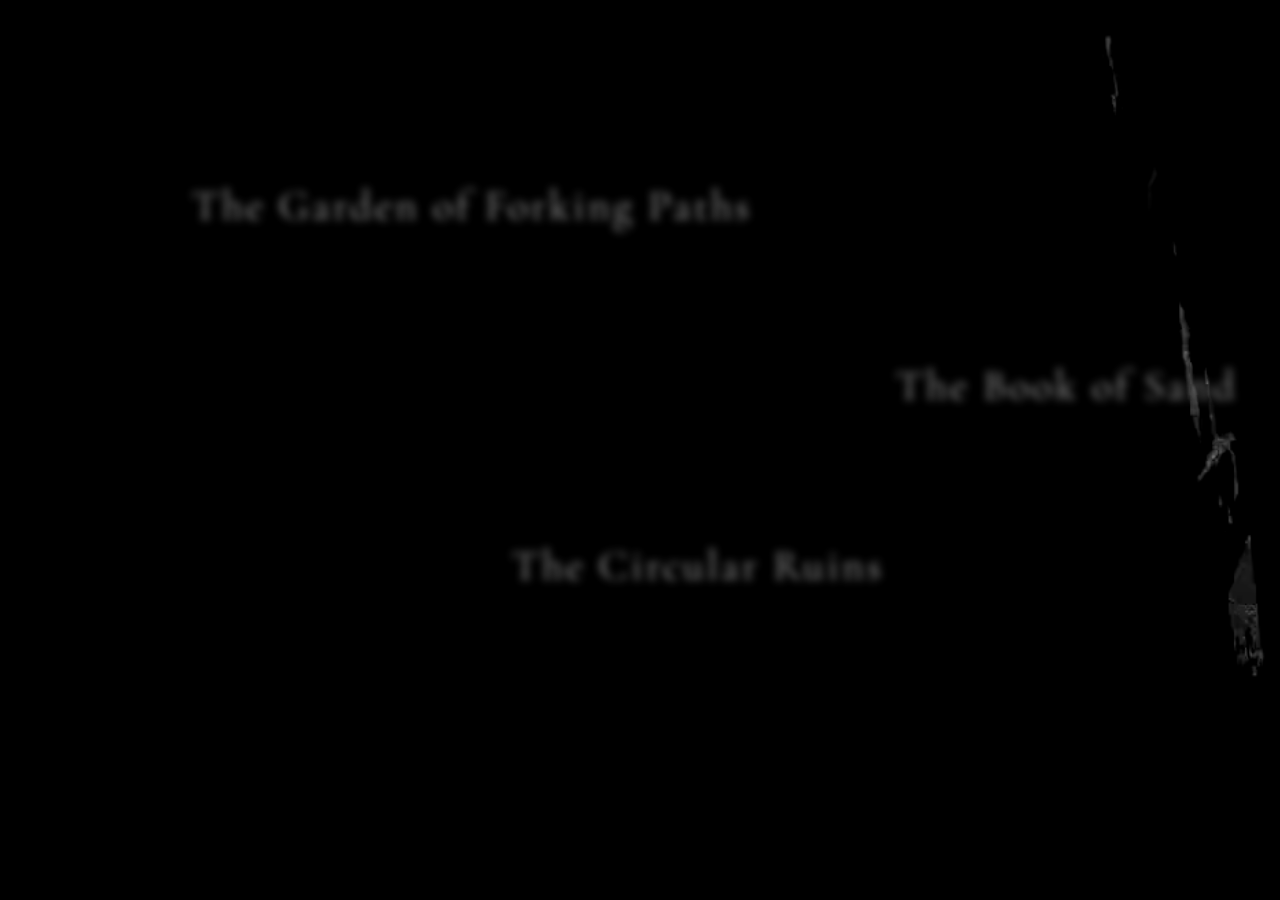
<file: index.html>
<!DOCTYPE html>
<html>
<head>
    <meta charset="UTF-8">
    <title>The Non-linear Space</title>

    <link href="https://fonts.googleapis.com/css2?family=Cormorant+Garamond:wght@300;500&display=swap" rel="stylesheet">

    <link rel="stylesheet" href="style.css">
</head>

<body>

    <a href="garden.html" class="tag tag1">The Garden of Forking Paths</a>
    <a href="circular.html" class="tag tag2">The Circular Ruins</a>
    <a href="sand.html" class="tag tag3">The Book of Sand</a>

</body>
</html>
</file>
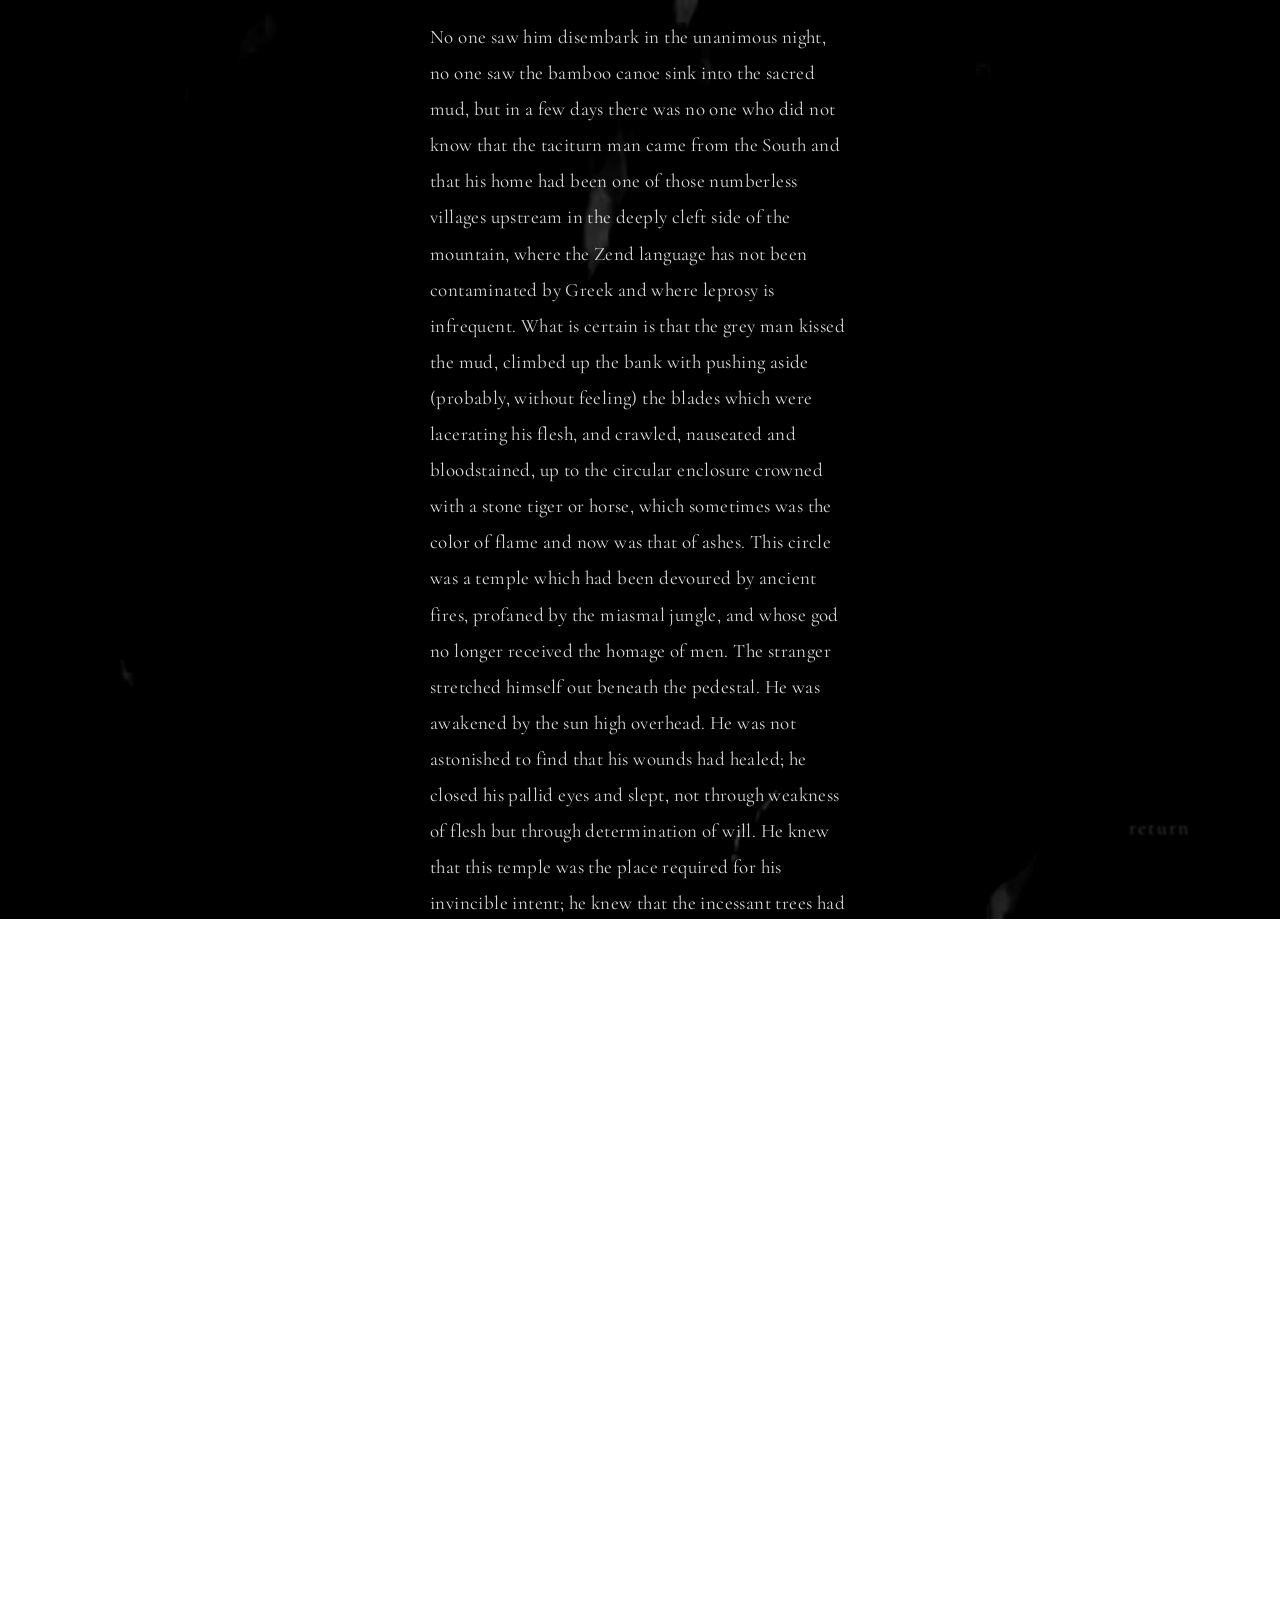
<file: circular.html>
<!DOCTYPE html>
<html lang="en">
<head>
<meta charset="UTF-8">
<title>The book of sand</title>
<link href="https://fonts.googleapis.com/css2?family=Cormorant+Garamond:wght@300;400&display=swap" rel="stylesheet">
<link rel="stylesheet" href="circular.css">
</head>
<body>

<div class="story-wrapper">
    <div class="story-track">
        <div class="story">
            <p>No one saw him disembark in the unanimous night, no one saw the bamboo canoe sink into the sacred mud, but in a few days there was no one who did not know that the taciturn man came from the South and that his home had been one of those numberless villages upstream in the deeply cleft side of the mountain, where the Zend language has not been contaminated by Greek and where leprosy is infrequent. What is certain is that the grey man kissed the mud, climbed up the bank with pushing aside (probably, without feeling) the blades which were lacerating his flesh, and crawled, nauseated and bloodstained, up to the circular enclosure crowned with a stone tiger or horse, which sometimes was the color of flame and now was that of ashes. This circle was a temple which had been devoured by ancient fires, profaned by the miasmal jungle, and whose god no longer received the homage of men. The stranger stretched himself out beneath the pedestal. He was awakened by the sun high overhead. He was not astonished to find that his wounds had healed; he closed his pallid eyes and slept, not through weakness of flesh but through determination of will. He knew that this temple was the place required for his invincible intent; he knew that the incessant trees had not succeeded in strangling the ruins of another propitious temple downstream which had once belonged to gods now burned and dead; he knew that his immediate obligation was to dream. Toward midnight he was awakened by the inconsolable shriek of a bird. Tracks of bare feet, some figs and a jug warned him that the men of the region had been spying respectfully on his sleep, soliciting his protection or afraid of his magic. He felt a chill of fear, and sought out a sepulchral niche in the dilapidated wall where he concealed himself among unfamiliar leaves.</p>
            <p>The purpose which guided him was not impossible, though supernatural. He wanted to dream a man; he wanted to dream him in minute entirety and impose him on reality. This magic project had exhausted the entire expanse of his mind; if someone had asked him his name or to relate some event of his former life, he would not have been able to give an answer. This uninhabited, ruined temple suited him, for it is contained a minimum of visible world; the proximity of the workmen also suited him, for they took it upon themselves to provide for his frugal needs. The rice and fruit they brought him were nourishment enough for his body, which was consecrated to the sole task of sleeping and dreaming.</p>
            <p>At first, his dreams were chaotic; then in a short while they became dialectic in nature. The stranger dreamed that he was in the center of a circular amphitheater which was more or less the burnt temple; clouds of taciturn students filled the tiers of seats; the faces of the farthest ones hung at a distance of many centuries and as high as the stars, but their features were completely precise. The man lectured his pupils on anatomy, cosmography, and magic: the faces listened anxiously and tried to answer understandingly, as if they guessed the importance of that examination which would redeem one of them from his condition of empty illusion and interpolate him into the real world. Asleep or awake, the man thought over the answers of his phantoms, did not allow himself to be deceived by imposters, and in certain perplexities he sensed a growing intelligence. He was seeking a soul worthy of participating in the universe.</p>
            <p>After nine or ten nights he understood with a certain bitterness that he could expect nothing from those pupils who accepted his doctrine passively, but that he could expect something from those who occasionally dared to oppose him. The former group, although worthy of love and affection, could not ascend to the level of individuals; the latter pre-existed to a slightly greater degree. One afternoon (now afternoons were also given over to sleep, now he was only awake for a couple hours at daybreak) he dismissed the vast illusory student body for good and kept only one pupil. He was a taciturn, sallow boy, at times intractable, and whose sharp features resembled of those of his dreamer. The brusque elimination of his fellow students did not disconcert him for long; after a few private lessons, his progress was enough to astound the teacher. Nevertheless, a catastrophe took place. One day, the man emerged from his sleep as if from a viscous desert, looked at the useless afternoon light which he immediately confused with the dawn, and understood that he had not dreamed. All that night and all day long, the intolerable lucidity of insomnia fell upon him. He tried exploring the forest, to lose his strength; among the hemlock he barely succeeded in experiencing several short snatchs of sleep, veined with fleeting, rudimentary visions that were useless. He tried to assemble the student body but scarcely had he articulated a few brief words of exhortation when it became deformed and was then erased. In his almost perpetual vigil, tears of anger burned his old eyes.</p>
            <p>He understood that modeling the incoherent and vertiginous matter of which dreams are composed was the most difficult task that a man could undertake, even though he should penetrate all the enigmas of a superior and inferior order; much more difficult than weaving a rope out of sand or coining the faceless wind. He swore he would forget the enormous hallucination which had thrown him off at first, and he sought another method of work. Before putting it into execution, he spent a month recovering his strength, which had been squandered by his delirium. He abandoned all premeditation of dreaming and almost immediately succeeded in sleeping a reasonable part of each day. The few times that he had dreams during this period, he paid no attention to them. Before resuming his task, he waited until the moon's disk was perfect. Then, in the afternoon, he purified himself in the waters of the river, worshiped the planetary gods, pronounced the prescribed syllables of a mighty name, and went to sleep. He dreamed almost immediately, with his heart throbbing.</p>
            <p>He dreamed that it was warm, secret, about the size of a clenched fist, and of a garnet color within the penumbra of a human body as yet without face or sex; during fourteen lucid nights he dreampt of it with meticulous love. Every night he perceived it more clearly. He did not touch it; he only permitted himself to witness it, to observe it, and occasionally to rectify it with a glance. He perceived it and lived it from all angles and distances. On the fourteenth night he lightly touched the pulmonary artery with his index finger, then the whole heart, outside and inside. He was satisfied with the examination. He deliberately did not dream for a night; he took up the heart again, invoked the name of a planet, and undertook the vision of another of the principle organs. Within a year he had come to the skeleton and the eyelids. The innumerable hair was perhaps the most difficult task. He dreamed an entire man--a young man, but who did not sit up or talk, who was unable to open his eyes. Night after night, the man dreamt him asleep.</p>
            <p>In the Gnostic cosmosgonies, demiurges fashion a red Adam who cannot stand; as a clumsy, crude and elemental as this Adam of dust was the Adam of dreams forged by the wizard's nights. One afternoon, the man almost destroyed his entire work, but then changed his mind. (It would have been better had he destroyed it.) When he had exhausted all supplications to the deities of earth, he threw himself at the feet of the effigy which was perhaps a tiger or perhaps a colt and implored its unknown help. That evening, at twilight, he dreamt of the statue. He dreamt it was alive, tremulous: it was not an atrocious bastard of a tiger and a colt, but at the same time these two firey creatures and also a bull, a rose, and a storm. This multiple god revealed to him that his earthly name was Fire, and that in this circular temple (and in others like it) people had once made sacrifices to him and worshiped him, and that he would magically animate the dreamed phantom, in such a way that all creatures, except Fire itself and the dreamer, would believe to be a man of flesh and blood. He commanded that once this man had been instructed in all the rites, he should be sent to the other ruined temple whose pyramids were still standing downstream, so that some voice would glorify him in that deserted ediface. In the dream of the man that dreamed, the dreamed one awoke.</p>
            <p>The wizard carried out the orders he had been given. He devoted a certain length of time (which finally proved to be two years) to instructing him in the mysteries of the universe and the cult of fire. Secretly, he was pained at the idea of being seperated from him. On the pretext of pedagogical necessity, each day he increased the number of hours dedicated to dreaming. He also remade the right shoulder, which was somewhat defective. At times, he was disturbed by the impression that all this had already happened . . . In general, his days were happy; when he closed his eyes, he thought: Now I will be with my son. Or, more rarely: The son I have engendered is waiting for me and will not exist if I do not go to him.</p>
            <p>Gradually, he began accustoming him to reality. Once he ordered him to place a flag on a faraway peak. The next day the flag was fluttering on the peak. He tried other analogous experiments, each time more audacious. With a certain bitterness, he understood that his son was ready to be born--and perhaps impatient. That night he kissed him for the first time and sent him off to the other temple whose remains were turning white downstream, across many miles of inextricable jungle and marshes. Before doing this (and so that his son should never know that he was a phantom, so that he should think himself a man like any other) he destroyed in him all memory of his years of apprenticeship.</p>
            <p>His victory and peace became blurred with boredom. In the twilight times of dusk and dawn, he would prostrate himself before the stone figure, perhaps imagining his unreal son carrying out identical rites in other circular ruins downstream; at night he no longer dreamed, or dreamed as any man does. His perceptions of the sounds and forms of the universe became somewhat pallid: his absent son was being nourished by these diminution of his soul. The purpose of his life had been fulfilled; the man remained in a kind of ecstasy. After a certain time, which some chronicles prefer to compute in years and others in decades, two oarsmen awoke him at midnight; he could not see their faces, but they spoke to him of a charmed man in a temple of the North, capable of walking on fire without burning himself. The wizard suddenly remembered the words of the god. He remembered that of all the creatures that people the earth, Fire was the only one who knew his son to be a phantom. This memory, which at first calmed him, ended by tormenting him. He feared lest his son should meditate on this abnormal privilege and by some means find out he was a mere simulacrum. Not to be a man, to be a projection of another man's dreams--what an incomparable humiliation, what madness! Any father is interested in the sons he has procreated (or permitted) out of the mere confusion of happiness; it was natural that the wizard should fear for the future of that son whom he had thought out entrail by entrail, feature by feature, in a thousand and one secret nights.</p>
            <p>His misgivings ended abruptly, but not without certain forewarnings. First (after a long drought) a remote cloud, as light as a bird, appeared on a hill; then, toward the South, the sky took on the rose color of leopard's gums; then came clouds of smoke which rusted the metal of the nights; afterwards came the panic-stricken flight of wild animals. For what had happened many centuries before was repeating itself. The ruins of the sanctuary of the god of Fire was destroyed by fire. In a dawn without birds, the wizard saw the concentric fire licking the walls. For a moment, he thought of taking refuge in the water, but then he understood that death was coming to crown his old age and absolve him from his labors. He walked toward the sheets of flame. They did not bite his flesh, they caressed him and flooded him without heat or combustion. With relief, with humiliation, with terror, he understood that he also was an illusion, that someone else was dreaming him.</p>
        </div>
        <div class="story"></div>
    </div>
</div>

<script>
const wrapper = document.querySelector(".story-wrapper");
const track = document.querySelector(".story-track");
const original = track.querySelector(".story");
const clone = track.querySelectorAll(".story")[1];

clone.innerHTML = original.innerHTML;

let scrollY = 0;
let storyHeight = original.offsetHeight;

let mouseX = 0;
let mouseY = 0;

document.addEventListener("mousemove", (e) => {
    mouseX = (e.clientX / window.innerWidth - 0.5) * 20;
    mouseY = (e.clientY / window.innerHeight - 0.5) * 20;
    updateTransform();
});

wrapper.addEventListener("wheel", (e) => {
    e.preventDefault();
    scrollY += e.deltaY;

    if (scrollY >= storyHeight) scrollY -= storyHeight;
    if (scrollY <= -storyHeight) scrollY += storyHeight;

    updateTransform();
}, {passive:false});

function updateTransform() {
    track.style.transform = `translateY(${-scrollY}px) translate(${mouseX}px, ${mouseY}px)`;
}
</script>
<a href="index.html" class="back-home">return</a>
</body>
</html>
</file>
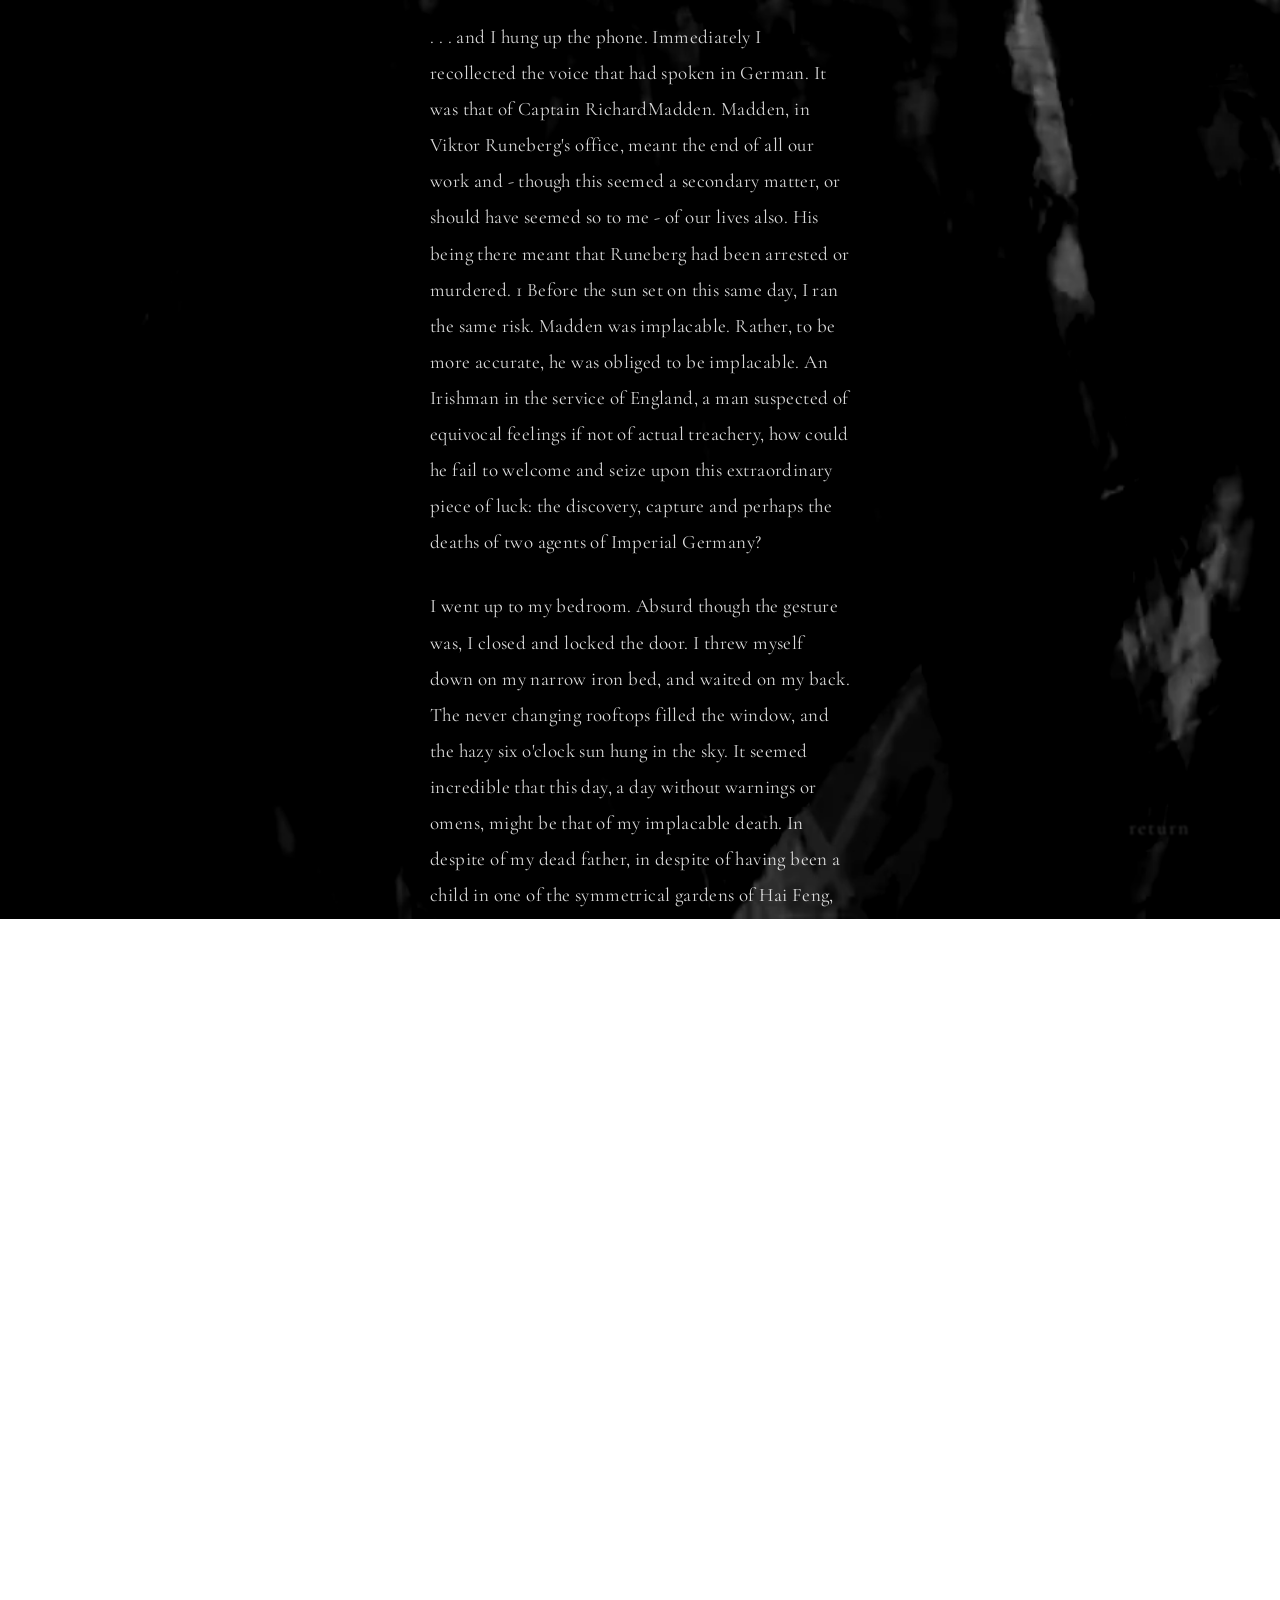
<file: garden.html>
<!DOCTYPE html>
<html lang="en">
<head>
<meta charset="UTF-8">
<title>The book of sand</title>
<link href="https://fonts.googleapis.com/css2?family=Cormorant+Garamond:wght@300;400&display=swap" rel="stylesheet">
<link rel="stylesheet" href="garden.css">
</head>
<body>

<div class="story-wrapper">
    <div class="story-track">
        <div class="story">
            <p>. . . and I hung up the phone. Immediately I recollected the voice that had spoken in German. It was that of Captain RichardMadden. Madden, in Viktor Runeberg's office, meant the end of all our work and - though this seemed a secondary matter, or should have seemed so to me - of our lives also. His being there meant that Runeberg had been arrested or murdered. 1 Before the sun set on this same day, I ran the same risk. Madden was implacable. Rather, to be more accurate, he was obliged to be implacable. An Irishman in the service of England, a man suspected of equivocal feelings if not of actual treachery, how could he fail to welcome and seize upon this extraordinary piece of luck: the discovery, capture and perhaps the deaths of two agents of Imperial Germany? </p>
            <p>I went up to my bedroom. Absurd though the gesture was, I closed and locked the door. I threw myself down on my narrow iron bed, and waited on my back. The never changing rooftops filled the window, and the hazy six o'clock sun hung in the sky. It seemed incredible that this day, a day without warnings or omens, might be that of my implacable death. In despite of my dead father, in despite of having been a child in one of the symmetrical gardens of Hai Feng, was I to die now? </p>
            <p>Then I reflected that all things happen, happen to one, precisely now. Century follows century, and things happen only in the present. There are countless men in the air, on land and at sea, and all that really happens happens to me . . . The almost unbearable memory of Madden's long horseface put an end to these wandering thoughts. </p>
            <p>In the midst of my hatred and terror (now that it no longer matters to me to speak of terror, now that I have outwitted Richard Madden, now that my neck hankers for the hangman's noose), I knew that the fast-moving and doubtless happy soldier did not suspect that I possessed the Secret - the name of the exact site of the new British artillery park on the Ancre. A bird streaked across the misty sky and, absently, I turned it into an airplane and then that airplane into many in the skies of France, shattering the artillery park under a rain of bombs. If only my mouth, before it should be silenced by a bullet, could shout this name in such a way that it could be heard in Germany ... My voice, my human voice, was weak. How could it reach the ear of the Chief? The ear of that sick and hateful man who knew nothing of Runeberg or of me except that we were in Staffordshire. A man who, sitting in his arid Berlin office, leafed infinitely through newspapers, looking in vain for news from us. I said aloud, "I must flee."</p>
            <p>I sat up on the bed, in senseless and perfect silence, as if Madden was already peering at me. Something - perhaps merely a desire to prove my total penury to myself - made me empty out my pockets. I found just what I knew I was going to find. The American watch, the nickel-plated chain and the square coin, the key ring with the useless but compromising keys to Runeberg's office, the notebook, a letter which I decided to destroy at once (and which I did not destroy), a five shilling piece, two single shillings and some pennies, a red and blue pencil, a handkerchief - and a revolver with a single bullet. Absurdly I held it and weighed it in my hand, to give myself courage. Vaguely I thought that a pistol shot can be heard for a great distance. </p>
            <p>In ten minutes I had developed my plan. The telephone directory gave me the name of the one person capable of passing on the information. He lived in a suburb of Fenton, less than half an hour away by train. </p>
            <p>I am a timorous man. I can say it now, now that I have brought my incredibly risky plan to an end. It was not easy to bring about, and I know that its execution was terrible. I did not do it for Germany - no! Such a barbarous country is of no importance to me, particularly since it had degraded me by making me become a spy. Furthermore, I knew an Englishman - a modest man - who, for me, is as great as Goethe. I did not speak with him for more than an hour, but during that time, he was Goethe. </p>
            <p>I carried out my plan because I felt the Chief had some fear of those of my race, of those uncountable forebears whose culmination lies in me. I wished to prove to him that a yellow man could save his armies. Besides, I had to escape the Captain. His hands and voice could, at any moment, knock and beckon at my door. </p>
            <p>Silently, I dressed, took leave of myself in the mirror, went down the stairs, sneaked a look at the quiet street, and went out. The station was not far from my house, but I thought it more prudent to take a cab. I told myself that I thus ran less chance of being recognized. The truth is that, in the deserted street, I felt infinitely visible and vulnerable. I recall that I told the driver to stop short of the main entrance. I got out with a painful and deliberate slowness. </p>
            <p>I was going to the village of Ashgrove, but took a ticket for a station further on. The train would leave in a few minutes, at eight-fifty. I hurried, for the next would not go until half past nine. There was almost no one on the platform. I walked through the carriages. I remember some farmers, a woman dressed in mourning, a youth deep in Tacitus' Annals and a wounded, happy soldier. </p>
            <p>At last the train pulled out. A man I recognized ran furiously, but vainly, the length of the platform. It was Captain Richard Madden. Shattered, trembling, I huddled in the distant corner of the seat, as far as possible from the fearful window. </p>
            <p>From utter terror I passed into a state of almost abject happiness. I told myself that the duel had already started and that I had won the first encounter by besting my adversary in his first attack - even if it was only for forty minutes - by an accident of fate. I argued that so small a victory prefigured a total victory. I argued that it was not so trivial, that were it not for the precious accident of the train schedule, I would be in prison or dead. I argued, with no less sophism, that my timorous happiness was proof that I was man enough to bring this adventure to a successful conclusion. From my weakness I drew strength that never left me. </p>
            <p>I foresee that man will resign himself each day to new abominations, that soon only soldiers and bandits will be left. To them I offer this advice: Whosoever would undertake some atrocious enterprise should act as if it were already accomplished, should impose upon himself a future as irrevocable as the past. </p>
            <p>Thus I proceeded, while with the eyes of a man already dead, I contemplated the fluctuations of the day which would probably be my last, and watched the diffuse coming of night. </p>
            <p>The train crept along gently, amid ash trees. It slowed down and stopped, almost in the middle of a field. No one called the name of a station. "Ashgrove?" I asked some children on the platform. "Ashgrove," they replied. I got out. </p>
            <p>A lamp lit the platform, but the children's faces remained in a shadow. One of them asked me: "Are you going to Dr. Stephen Albert's house?" Without waiting for my answer, another said: "The house is a good distance away but you won't get lost if you take the road to the left and bear to the left at every crossroad." I threw them a coin (my last), went down some stone steps and started along a deserted road. At a slight incline, the road ran downhill. It was a plain dirt way, and overhead the branches of trees intermingled, while a round moon hung low in the sky as if to keep me company. </p>
            <p>For a moment I thought that Richard Madden might in some way have divined my desperate intent. At once I realized that this would be impossible. The advice about turning always to the left reminded me that such was the common formula for finding the central courtyard of certain labyrinths. I know something about labyrinths. Not for nothing am I the greatgrandson of Ts'ui Pen. He was Governor of Yunnan and gave up temporal power to write a novel with more characters than there are in the Hung Lou Meng, and to create a maze in which all men would lose themselves. He spent thirteen years on these oddly assorted tasks before he was assassinated by a stranger. His novel had no sense to it and nobody ever found his labyrinth. </p>
            <p>Under the trees of England I meditated on this lost and perhaps mythical labyrinth. I imagined it untouched and perfect on the secret summit of some mountain; I imagined it drowned under rice paddies or beneath the sea; I imagined it infinite, made not only of eight-sided pavilions and of twisting paths but also of rivers, provinces and kingdoms ... I thought of a maze of mazes, of a sinuous, ever growing maze which would take in both past and future and would somehow involve the stars. </p>
            <p>Lost in these imaginary illusions I forgot my destiny - that of the hunted. For an undetermined period of time I felt myself cut off from the world, an abstract spectator. The hazy and murmuring countryside, the moon, the decline of the evening, stirred within me. Going down the gently sloping road I could not feel fatigue. The evening was at once intimate and infinite. </p>
            <p>The road kept descending and branching off, through meadows misty in the twilight. A high-pitched and almost syllabic music kept coming and going, moving with the breeze, blurred by the leaves and by distance. </p>
            <p>I thought that a man might be an enemy of other men, of the differing moments of other men, but never an enemy of a country: not of fireflies, words, gardens, streams, or the West wind. </p>
            <p>Meditating thus I arrived at a high, rusty iron gate. Through the railings I could see an avenue bordered with poplar trees and also a kind of summer house or pavilion. Two things dawned on me at once, the first trivial and the second almost incredible: the music came from the pavilion and that music was Chinese. That was why I had accepted it fully, without paying it any attention. I do not remember whether there was a bell, a push-button, or whether I attracted attention by clapping my hands. The stuttering sparks of the music kept on. </p>
            <p>But from the end of the avenue, from the main house, a lantern approached; a lantern which alternately, from moment to moment, was crisscrossed or put out by the trunks of the trees; a paper lantern shaped like a drum and colored like the moon. A tall man carried it. I could not see his face for the light blinded me.</p>
            <p>He opened the gate and spoke slowly in my language. </p>
            <p>"I see that the worthy Hsi P'eng has troubled himself to see to relieving my solitude. No doubt you want to see the garden?" </p>
            <p>Recognizing the name of one of our consuls, I replied, somewhat taken aback. </p>
            <p>"The garden?" </p>
            <p>"The garden of forking paths." </p>
            <p>Something stirred in my memory and I said, with incomprehensible assurance: </p>
            <p>"The garden of my ancestor, Ts'ui Pen." </p>
            <p>"Your ancestor? Your illustrious ancestor? Come in." </p>
            <p>The damp path zigzagged like those of my childhood. When we reached the house, </p>
            <p>we went into a library filled with books from both East and West. I recognized some large volumes bound in yellow silk-manuscripts of the Lost Encyclopedia which was edited by the Third Emperor of the Luminous Dynasty. They had never been printed. A phonograph record was spinning near a bronze phoenix. I remember also a rose-glazed jar and yet another, older by many centuries, of that blue color which our potters copied from the Persians . . . </p>
            <p>Stephen Albert was watching me with a smile on his face. He was, as I have said, remarkably tall. His face was deeply lined and he had gray eyes and a gray beard. There was about him something of the priest, and something of the sailor. Later, he told me he had been a missionary in Tientsin before he "had aspired to become a Sinologist." </p>
            <p>We sat down, I upon a large, low divan, he with his back to the window and to a large circular clock. I calculated that my pursuer, Richard Madden, could not arrive in less than an hour. My irrevocable decision could wait. </p>
            <p>"A strange destiny," said Stephen Albert, "that of Ts'ui Pen - Governor of his native province, learned in astronomy, in astrology and tireless in the interpretation of the canonical books, a chess player, a famous poet and a calligrapher. Yet he abandoned all to make a book and a labyrinth. He gave up all the pleasures of oppression, justice, of a well-stocked bed, of banquets, and even of erudition, and shut himself up in the Pavilion of the Limpid Sun for thirteen years. At his death, his heirs found only a mess of manuscripts. The family, as you doubtless know, wished to consign them to the fire, but the executor of the estate - a Taoist or a Buddhist monk - insisted on their publication." </p>
            <p>"Those of the blood of Ts'ui Pen," I replied, "still curse the memory of that monk. Such a publication was madness. The book is a shapeless mass of contradictory rough drafts. I examined it once upon a time: the hero dies in the third chapter, while in the fourth he is alive. As for that other enterprise of Ts'ui Pen ... his Labyrinth . . ." </p>
            <p>"Here is the Labyrinth," Albert said, pointing to a tall, laquered writing cabinet. </p>
            <p>"An ivory labyrinth?" I exclaimed. "A tiny labyrinth indeed . . . !" </p>
            <p>"A symbolic labyrinth," he corrected me. "An invisible labyrinth of time. I, a barbarous Englishman, have been given the key to this transparent mystery. After more than a hundred years most of the details are irrecoverable, lost beyond all recall, but it isn't hard to image what must have happened. At one time, Ts'ui Pen must have said; 'I am going into seclusion to write a book,' and at another, 'I am retiring to construct a maze.' Everyone assumed these were separate activities. No one realized that the book and the labyrinth were one and the same. The Pavilion of the Limpid Sun was set in the middle of an intricate garden. This may have suggested the idea of a physical maze. </p>
            <p>"Ts'ui Pen died. In all the vast lands which once belonged to your family, no one could find the labyrinth. The novel's confusion suggested that it was the labyrinth. </p>
            <p>Two circumstances showed me the direct solution to the problem. First, the curious legend that Ts'ui Pen had proposed to create an infinite maze, second, a fragment of a letter which I discovered." </p>
            <p>Albert rose. For a few moments he turned his back to me. He opened the top drawer in the high black and gilded writing cabinet. He returned holding in his hand a piece of paper which had once been crimson but which had faded with the passage of time: it was rose colored, tenuous, quadrangular. Ts'ui Pen's calligraphy was justly famous. Eagerly, but without understanding, I read the words which a man of my own blood had written with a small brush: "I leave to various future times, but not to all, my garden of forking paths." </p>
            <p>I handed back the sheet of paper in silence. Albert went on: </p>
            <p>"Before I discovered this letter, I kept asking myself how a book could be infinite. I could not imagine any other than a cyclic volume, circular. A volume whose last page would be the same as the first and so have the possibility of continuing indefinitely. I recalled, too, the night in the middle of The Thousand and One Nights when Queen Scheherezade, through a magical mistake on the part of her copyist, started to tell the story of The Thousand and One Nights, with the risk of again arriving at the night upon which she will relate it, and thus on to infinity. I also imagined a Platonic hereditary work, passed on from father to son, to which each individual would add a new chapter or correct, with pious care, the work of his elders. </p>
            <p>"These conjectures gave me amusement, but none seemed to have the remotest application to the contradictory chapters of Ts'ui Pen. At this point, I was sent from Oxford the manuscript you have just seen. </p>
            <p>"Naturally, my attention was caught by the sentence, 'I leave to various future times, but not to all, my garden of forking paths: I had no sooner read this, than I understood. The Garden of Forking Paths was the chaotic novel itself. The phrase 'to various future times, but not to all' suggested the image of bifurcating in time, not in space. Rereading the whole work confirmed this theory. In all fiction, when a man is faced with alternatives he chooses one at the expense of the others. In the almost unfathomable Ts'ui Pen, he chooses - simultaneously - all of them. He thus creates various futures, various times which start others that will in their turn branch out and bifurcate in other times. This is the cause of the contradictions in the novel. </p>
            <p>"Fang, let us say, has a secret. A stranger knocks at his door. Fang makes up his mind to kill him. Naturally there are various possible outcomes. Fang can kill the intruder, the intruder can kill Fang, both can be saved, both can die and so on and so on. In Ts'ui Pen's work, all the possible solutions occur, each one being the point of departure for other bifurcations. Sometimes the pathways of this labyrinth converge. For example, you come to this house; but in other possible pasts you are my enemy; in others my friend. </p>
            <p>"If you will put up with my atrocious pronunciation, I would like to read you a few pages of your ancestor's work." </p>
            <p>His countenance, in the bright circle of lamplight, was certainly that of an ancient, but it shone with something unyielding, even immortal.</p>
            <p>With slow precision, he read two versions of the same epic chapter. In the first, an army marches into battle over a desolate mountain pass. The bleak and somber aspect of the rocky landscape made the soldiers feel that life itself was of little value, and so they won the battle easily. In the second, the same army passes through a palace where a banquet is in progress. The splendor of the feast remained a memory throughout the glorious battle, and so victory followed. </p>
            <p>With proper veneration I listened to these old tales, although perhaps with less admiration for them in themselves than for the fact that they had been thought out by one of my own blood, and that a man of a distant empire had given them back to </p>
            <p>me, in the last stage of a desperate adventure, on a Western island. I remember the final words, repeated at the end of each version like a secret command: "Thus the heroes fought, with tranquil heart and bloody sword. They were resigned to killing and to dying." </p>
            <p>At that moment I felt within me and around me something invisible and intangible pullulating. It was not the pullulation of two divergent, parallel, and finally converging armies, but an agitation more inaccessible, more intimate, prefigured by them in some way. Stephen Albert continued: </p>
            <p>"I do not think that your illustrious ancestor toyed idly with variations. I do not find it believable that he would waste thirteen years laboring over a never ending experiment in rhetoric. In your country the novel is an inferior genre; in Ts'ui Pen's period, it was a despised one. Ts'ui Pen was a fine novelist but he was also a man of letters who, doubtless, considered himself more than a mere novelist. The testimony of his contemporaries attests to this, and certainly the known facts of his life confirm his leanings toward the metaphysical and the mystical. Philosophical conjectures take up the greater part of his novel. I know that of all problems, none disquieted him more, and none concerned him more than the profound one of time. Now then, this is the only problem that does not figure in the pages of The Garden. He does not even use the word which means time. How can these voluntary omissions be explained?" </p>
            <p>I proposed various solutions, all of them inadequate. We discussed them. Finally Stephen Albert said: "In a guessing game to which the answer is chess, which word is the only one prohibited?" I thought for a moment and then replied: </p>
            <p>"The word is chess." </p>
            <p>"Precisely," said Albert. "The Garden of Forking Paths is an enormous guessing game, or parable, in which the subject is time. The rules of the game forbid the use of the word itself. To eliminate a word completely, to refer to it by means of inept phrases and obvious paraphrases, is perhaps the best way of drawing attention to it. This, then, is the tortuous method of approach preferred by the oblique Ts'ui Pen in every meandering of his interminable novel. I have gone over hundreds of manuscripts, I have corrected errors introduced by careless copyists, I have worked out the plan from this chaos, I have restored, or believe I have restored, the original. I have translated the whole work. I can state categorically that not once has the word time been used in the whole book. </p>
            <p>"The explanation is obvious. The Garden of Forking Paths is a picture, incomplete yet not false, of the universe such as Ts'ui Pen conceived it to be. Differing from Newton and Schopenhauer, your ancestor did not think of time as absolute and uniform. He believed in an infinite series of times, in a dizzily growing, ever spreading network of diverging, converging and parallel times. This web of time - the strands of which approach one another, bifurcate, intersect or ignore each other through the centuries - embraces every possibility. We do not exist in most of them. In some you exist and not I, while in others I do, and you do not, and in yet others both of us exist. In this one, in which chance has favored me, you have come to my gate. In another, you, crossing the garden, have found me dead. In yet another, I say these very same words, but am an error, a phantom." </p>
            <p>"In all of them," I enunciated, with a tremor in my voice. "I deeply appreciate and am grateful to you for the restoration of Ts'ui Pen's garden." </p>
            <p>"Not in all," he murmured with a smile. "Time is forever dividing itself toward innumerable futures and in one of them I am your enemy." </p>
            <p>Once again I sensed the pullulation of which I have already spoken. It seemed to me that the dew-damp garden surrounding the house was infinitely saturated with invisible people. All were Albert and myself, secretive, busy and multiform in other dimensions of time. I lifted my eyes and the short nightmare disappeared. In the black and yellow garden there was only a single man, but this man was as strong as a statue and this man was walking up the path and he was Captain Richard Madden. </p>
            <p>"The future exists now," I replied. "But I am your friend. Can I take another look at the letter?" </p>
            <p>Albert rose from his seat. He stood up tall as he opened the top drawer of the high writing cabinet. For a moment his back was again turned to me. I had the revolver ready. I fired with the utmost care: Albert fell without a murmur, at once. I swear that his death was instantaneous, as if he had been struck by lightning. </p>
            <p>What remains is unreal and unimportant. Madden broke in and arrested me. I have been condemned to hang. Abominably, I have yet triumphed! The secret name of the city to be attacked got through to Berlin. Yesterday it was bombed. I read the news in the same English newspapers which were trying to solve the riddle of the murder of the learned Sinologist Stephen Albert by the unknown Yu Tsun. The Chief, however, had already solved this mystery. He knew that my problem was to shout, with my feeble voice, above the tumult of war, the name of the city called Albert, and that I had no other course open to me than to kill someone of that name. He does not know, for no one can, of my infinite penitence and sickness of the heart. </p>
        </div>
        <div class="story"></div>
    </div>
</div>

<script>
const wrapper = document.querySelector(".story-wrapper");
const track = document.querySelector(".story-track");
const original = track.querySelector(".story");
const clone = track.querySelectorAll(".story")[1];

clone.innerHTML = original.innerHTML;

let scrollY = 0;
let storyHeight = original.offsetHeight;

let mouseX = 0;
let mouseY = 0;

document.addEventListener("mousemove", (e) => {
    mouseX = (e.clientX / window.innerWidth - 0.5) * 20;
    mouseY = (e.clientY / window.innerHeight - 0.5) * 20;
    updateTransform();
});

wrapper.addEventListener("wheel", (e) => {
    e.preventDefault();
    scrollY += e.deltaY;

    if (scrollY >= storyHeight) scrollY -= storyHeight;
    if (scrollY <= -storyHeight) scrollY += storyHeight;

    updateTransform();
}, {passive:false});

function updateTransform() {
    track.style.transform = `translateY(${-scrollY}px) translate(${mouseX}px, ${mouseY}px)`;
}
</script>
<a href="index.html" class="back-home">return</a>
</body>
</html>
</file>
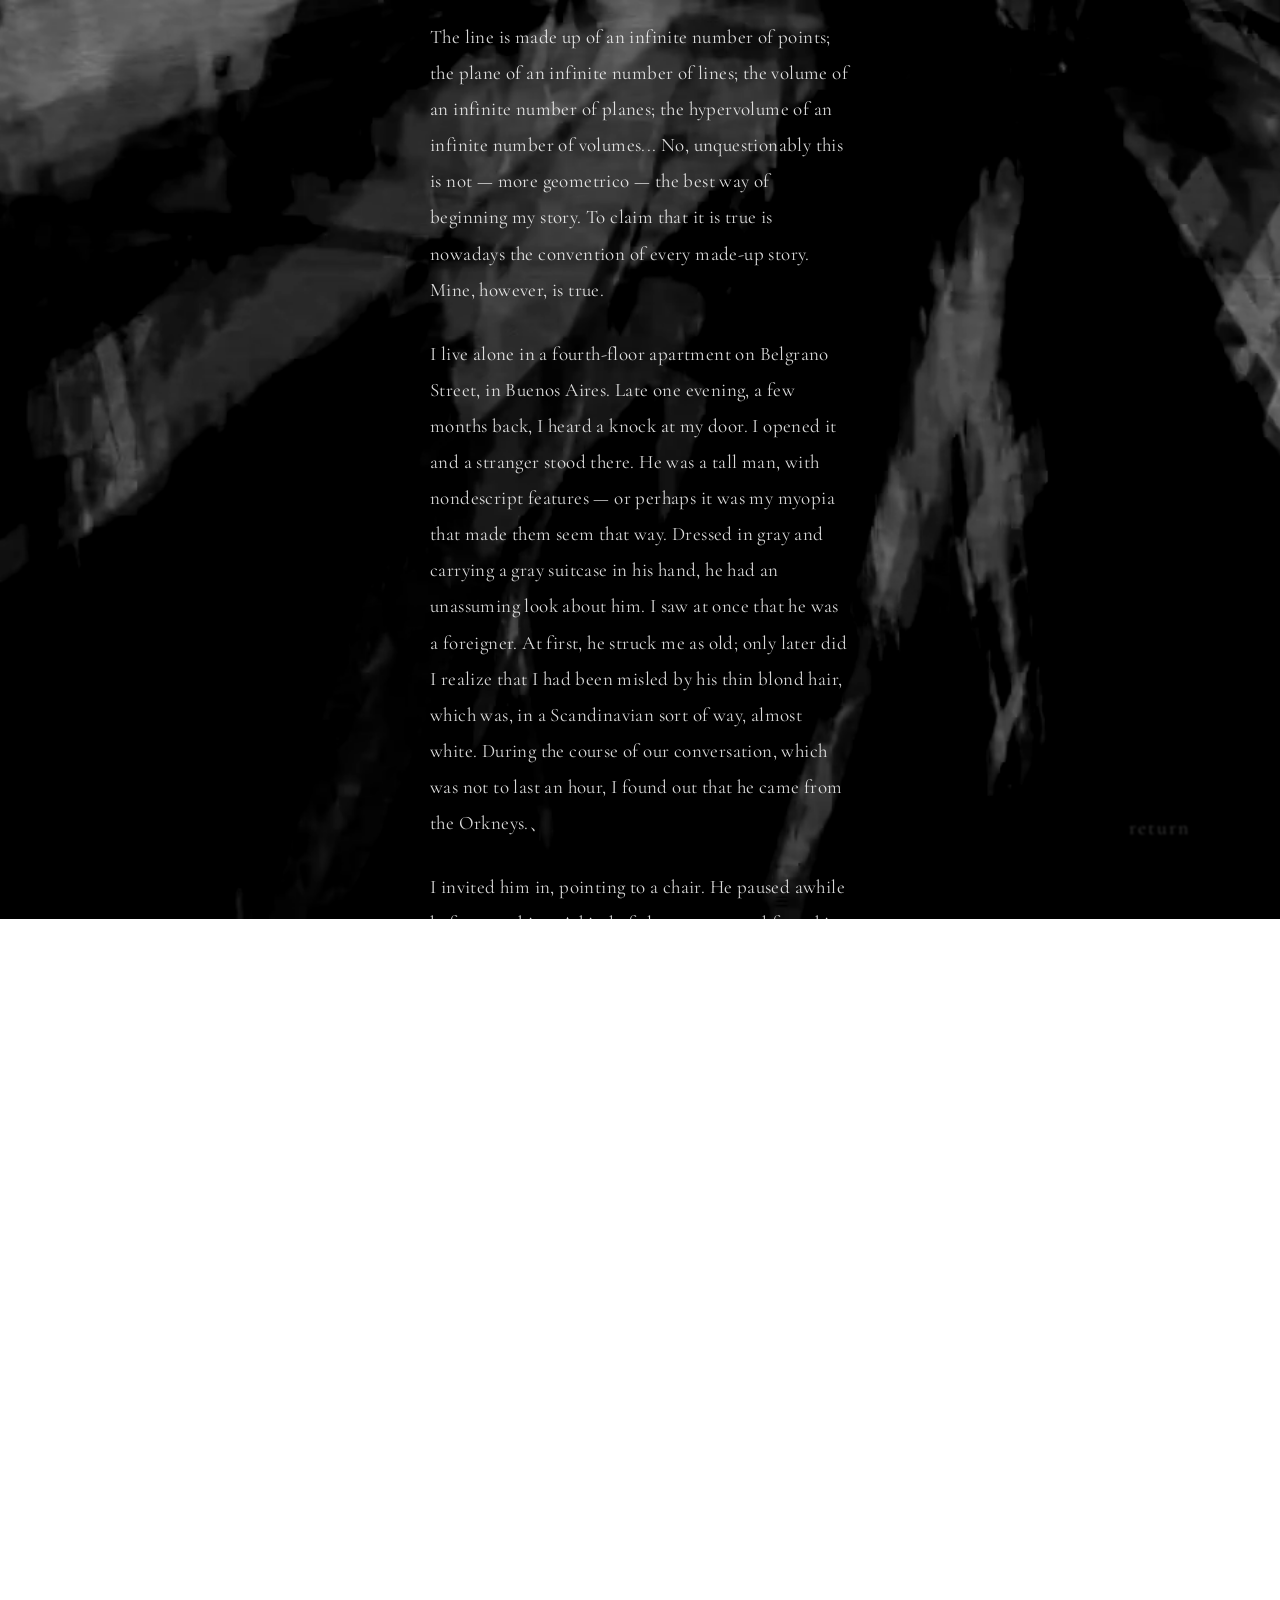
<file: sand.html>
<!DOCTYPE html>
<html lang="en">
<head>
<meta charset="UTF-8">
<title>The book of sand</title>
<link href="https://fonts.googleapis.com/css2?family=Cormorant+Garamond:wght@300;400&display=swap" rel="stylesheet">
<link rel="stylesheet" href="sand.css">
</head>
<body>

<div class="story-wrapper">
    <div class="story-track">
        <div class="story">
            <p>The line is made up of an infinite number of points; the plane of an infinite number of lines; the volume of an infinite number of planes; the hypervolume of an infinite number of volumes... No, unquestionably this is not — more geometrico — the best way of beginning my story. To claim that it is true is nowadays the convention of every made-up story. Mine, however, is true.</p>
            <p>I live alone in a fourth-floor apartment on Belgrano Street, in Buenos Aires. Late one evening, a few months back, I heard a knock at my door. I opened it and a stranger stood there. He was a tall man, with nondescript features — or perhaps it was my myopia that made them seem that way. Dressed in gray and carrying a gray suitcase in his hand, he had an unassuming look about him. I saw at once that he was a foreigner. At first, he struck me as old; only later did I realize that I had been misled by his thin blond hair, which was, in a Scandinavian sort of way, almost white. During the course of our conversation, which was not to last an hour, I found out that he came from the Orkneys.、</p>
            <p>I invited him in, pointing to a chair. He paused awhile before speaking. A kind of gloom emanated from him — as it does now from me.</p>
            <p>"I sell Bibles," he said.</p>
            <p>Somewhat pedantically, I replied, "In this house are several English Bibles, including the first — John Wiclif's. I also have Cipriano de Valera's, Luther's — which, from a literary viewpoint, is the worst — and a Latin copy of the Vulgate. As you see, it's not exactly Bibles I stand in need of."</p>
            <p>After a few moments of silence, he said, "I don't only sell Bibles. I can show you a holy book I came across on the outskirts of Bikaner. It may interest you."</p>
            <p>He opened the suitcase and laid the book on a table. It was an octavo volume, bound in cloth. There was no doubt that it had passed through many hands. Examining it, I was surprised by its unusual weight. On the spine were the words "Holy Writ" and, below them, "Bombay."</p>
            <p>"Nineteenth century, probably," I remarked.</p>
            <p>"I don't know," he said. "I've never found out."</p>
            <p>I opened the book at random. The script was strange to me. The pages, which were worn and typographically poor, were laid out in double columns, as in a Bible. The text was closely printed, and it was ordered in versicles. In the upper corners of the pages were Arabic numbers. I noticed that one left-hand page bore the number (let us say) 40,514 and the facing right-hand page 999. I turned the leaf; it was numbered with eight digits. It also bore a small illustration, like the kind used in dictionaries — an anchor drawn with pen and ink, as if by a schoolboy's clumsy hand.</p>
            <p>It was at this point that the stranger said, "Look at the illustration closely. You'll never see it again."</p>
            <p>I noted my place and closed the book. At once, I reopened it. Page by page, in vain, I looked for the illustration of the anchor. "It seems to be a version of Scriptures in some Indian language, is it not?" I said to hide my dismay.</p>
            <p>"No," he replied. Then, as if confiding a secret, he lowered his voice. "I acquired the book in a town out on the plain in exchange for a handful of rupees and a Bible. Its owner did not know how to read. I suspect that he saw the Book of Books as a talisman. He was of the lowest caste; nobody but other untouchables could tread his shadow without contamination. He told me his book was called the Book of Sand, because neither the book nor the sand has any beginning or end."</p>
            <p>The stranger asked me to find the first page.</p>
            <p>I laid my left hand on the cover and, trying to put my thumb on the flyleaf, I opened the book. It was useless. Every time I tried, a number of pages came between the cover and my thumb. It was as if they kept growing from the book.</p>
            <p>"Now find the last page."</p>
            <p>Again I failed. In a voice that was not mine, I barely managed to stammer, "This can't be."</p>
            <p>Still speaking in a low voice, the stranger said, "It can't be, but it is. The number of pages in this book is no more or less than infinite. None is the first page, none the last. I don't know why they're numbered in this arbitrary way. Perhaps to suggest that the terms of an infinite series admit any number."</p>
            <p>Then, as if he were thinking aloud, he said, "If space is infinite, we may be at any point in space. If time is infinite, we may be at any point in time."</p>
            <p>His speculations irritated me. "You are religious, no doubt?" I asked him.</p>
            <p>"Yes, I'm a Presbyterian. My conscience is clear. I am reasonably sure of not having cheated the native when I gave him the Word of God in exchange for his devilish book."</p>
            <p>I assured him that he had nothing to reproach himself for, and I asked if he were just passing through this part of the world. He replied that he planned to return to his country in a few days. It was then that I learned that he was a Scot from the Orkney Islands. I told him I had a great personal affection for Scotland, through my love of Stevenson and Hume.</p>
            <p>"You mean Stevenson and Robbie Burns," he corrected.</p>
            <p>While we spoke, I kept exploring the infinite book. With feigned indifference, I asked, "Do you intend to offer this curiosity to the British Museum?"</p>
            <p>"No. I'm offering it to you," he said, and he stipulated a rather high sum for the book.</p>
            <p>I answered, in all truthfulness, that such a sum was out of my reach, and I began thinking. After a minute or two, I came up with a scheme.</p>
            <p>"I propose a swap," I said. "You got this book for a handful of rupees and a copy of the Bible. I'll offer you the amount of my pension check, which I've just collected, and my black-letter Wiclif Bible. I inherited it from my ancestors."</p>
            <p>"A black-letter Wiclif!" he murmured.</p>
            <p>I went to my bedroom and brought him the money and the book. He turned the leaves and studied the title page with all the fervor of a true bibliophile.</p>
            <p>"It's a deal," he said.</p>
            <p>It amazed me that he did not haggle. Only later was I to realize that he had entered my house with his mind made up to sell the book. Without counting the money, he put it away.</p>
            <p>We talked about India, about Orkney, and about the Norwegian jails who once ruled it. It was night when the man left. I have not seen him again, nor do I know his name.</p>
            <p>I thought of keeping the Book of Sand in the space left on the shelf by the Wiclif, but in the end I decided to hide it behind the volumes of a broken set of The Thousand and One Nights. I went to bed and did not sleep. At three or four in the morning, I turned on the light. I got down the impossible book and leafed through its pages. On one of them I saw engraved a mask. The upper corner of the page carried a number, which I no longer recall, elevated to the ninth power.</p>
            <p>Summer came and went, and I realized that the book was monstrous. What good did it do me to think that I, who looked upon the volume with my eyes, who held it in my hands, was any less monstrous? I felt that the book was a nightmarish object, an obscene thing that affronted and tainted reality itself.</p>
            <p>I thought of fire, but I feared that the burning of an infinite book might likewise prove infinite and suffocate the planet with smoke. Somewhere I recalled reading that the best place to hide a leaf is in a forest. Before retirement, I worked on Mexico Street, at the Argentine National Library, which contains nine hundred thousand volumes. I knew that to the right of the entrance a curved staircase leads down into the basement, where books and maps and periodicals are kept. One day I went there and, slipping past a member of the staff and trying not to notice at what height or distance from the door, I lost the Book of Sand on one of the basement's musty shelves.</p>
        </div>
        <div class="story"></div>
    </div>
</div>

<script>
const wrapper = document.querySelector(".story-wrapper");
const track = document.querySelector(".story-track");
const original = track.querySelector(".story");
const clone = track.querySelectorAll(".story")[1];

clone.innerHTML = original.innerHTML;

let scrollY = 0;
let storyHeight = original.offsetHeight;

let mouseX = 0;
let mouseY = 0;

document.addEventListener("mousemove", (e) => {
    mouseX = (e.clientX / window.innerWidth - 0.5) * 20;
    mouseY = (e.clientY / window.innerHeight - 0.5) * 20;
    updateTransform();
});

wrapper.addEventListener("wheel", (e) => {
    e.preventDefault();
    scrollY += e.deltaY;

    if (scrollY >= storyHeight) scrollY -= storyHeight;
    if (scrollY <= -storyHeight) scrollY += storyHeight;

    updateTransform();
}, {passive:false});

function updateTransform() {
    track.style.transform = `translateY(${-scrollY}px) translate(${mouseX}px, ${mouseY}px)`;
}
</script>
<a href="index.html" class="back-home">return</a>
</body>
</html>
</file>
<file: style.css>
body {
    margin: 0;
    height: 100vh;
    overflow: hidden;

    background-image: url("./background.gif");
    background-size: cover;
    background-position: center;
    background-repeat: no-repeat;

    font-family: 'Cormorant Garamond', serif;
    color: white;
}

.tag {
    position: absolute;
    font-size: 42px;
    font-weight: 300;
    letter-spacing: 3px;

    text-decoration: none;
    color: white;
    cursor: pointer;

    opacity: 0.8;
    filter: blur(4px);

    animation: float 8s ease-in-out infinite;

    transition:
        opacity 0.6s ease,
        filter 0.6s ease,
        transform 0.6s ease,
        text-shadow 0.6s ease;
}

.tag:hover {
    opacity: 1;
    filter: blur(0px);
    transform: translateY(-20px);

    text-shadow:
        0 0 8px rgba(255,255,255,0.7),
        0 0 16px rgba(255,255,255,0.5),
        0 0 24px rgba(255,255,255,0.3);
}

.tag1 {
    top: 20%;
    left: 15%;
    animation-delay: 0s;
}

.tag2 {
    top: 60%;
    left: 40%;
    animation-delay: 2s;
}

.tag3 {
    top: 40%;
    left: 70%;
    animation-delay: 4s;
}

@keyframes float {
    0% { transform: translateY(0px); }
    50% { transform: translateY(-15px); }
    100% { transform: translateY(0px); }
}
</file>
<file: circular.css>
body {
    margin:0;
    height:100vh;
    overflow:hidden;

    background-image: url("./background.gif");
    background-size: cover;
    background-position: center;
    background-repeat: no-repeat;

    font-family: 'Cormorant Garamond', serif;
    color:white;
}

.story {
    width:420px;
    max-width:90vw;
    margin:0 auto;
    line-height:1.9;
    font-size:19px;
    letter-spacing:0.4px;
}

.story p {
    margin-bottom:28px;
    opacity:0.85;
    filter: blur(0.5px);
    animation: flicker 1s infinite alternate;
}

.back-home{
    position:fixed;
    bottom:60px;
    right: 90px;

    font-size:20px;
    letter-spacing:2px;
    text-decoration:none;
    color:white;

    opacity:0.25;
    filter:blur(1px);

    transition:
        opacity 0.4s ease,
        filter 0.4s ease,
        text-shadow 0.4s ease;

    z-index:20;
}

.back-home:hover{
    opacity:1;
    filter:blur(0px);

    text-shadow:
        0 0 6px rgba(255,255,255,0.5),
        0 0 12px rgba(255,255,255,0.2);
}
</file>
<file: garden.css>
body {
    margin:0;
    height:100vh;
    overflow:hidden;

    background-image: url("./background.gif");
    background-size: cover;
    background-position: center;
    background-repeat: no-repeat;

    font-family: 'Cormorant Garamond', serif;
    color:white;
}

.story {
    width:420px;
    max-width:90vw;
    margin:0 auto;
    line-height:1.9;
    font-size:19px;
    letter-spacing:0.4px;
}

.story p {
    margin-bottom:28px;
    opacity:0.85;
    filter: blur(0.5px);
    animation: flicker 1s infinite alternate;
}

.back-home{
    position:fixed;
    bottom:60px;
    right: 90px;

    font-size:20px;
    letter-spacing:2px;
    text-decoration:none;
    color:white;

    opacity:0.25;
    filter:blur(1px);

    transition:
        opacity 0.4s ease,
        filter 0.4s ease,
        text-shadow 0.4s ease;

    z-index:20;
}

.back-home:hover{
    opacity:1;
    filter:blur(0px);

    text-shadow:
        0 0 6px rgba(255,255,255,0.5),
        0 0 12px rgba(255,255,255,0.2);
}
</file>
<file: sand.css>
body {
    margin:0;
    height:100vh;
    overflow:hidden;

    background-image: url("./background.gif");
    background-size: cover;
    background-position: center;
    background-repeat: no-repeat;

    font-family: 'Cormorant Garamond', serif;
    color:white;
}

.story {
    width:420px;
    max-width:90vw;
    margin:0 auto;
    line-height:1.9;
    font-size:19px;
    letter-spacing:0.4px;
}

.story p {
    margin-bottom:28px;
    opacity:0.85;
    filter: blur(0.5px);
    animation: flicker 1s infinite alternate;
}

.back-home{
    position:fixed;
    bottom:60px;
    right: 90px;

    font-size:20px;
    letter-spacing:2px;
    text-decoration:none;
    color:white;

    opacity:0.25;
    filter:blur(1px);

    transition:
        opacity 0.4s ease,
        filter 0.4s ease,
        text-shadow 0.4s ease;

    z-index:20;
}

.back-home:hover{
    opacity:1;
    filter:blur(0px);

    text-shadow:
        0 0 6px rgba(255,255,255,0.5),
        0 0 12px rgba(255,255,255,0.2);
}
</file>
